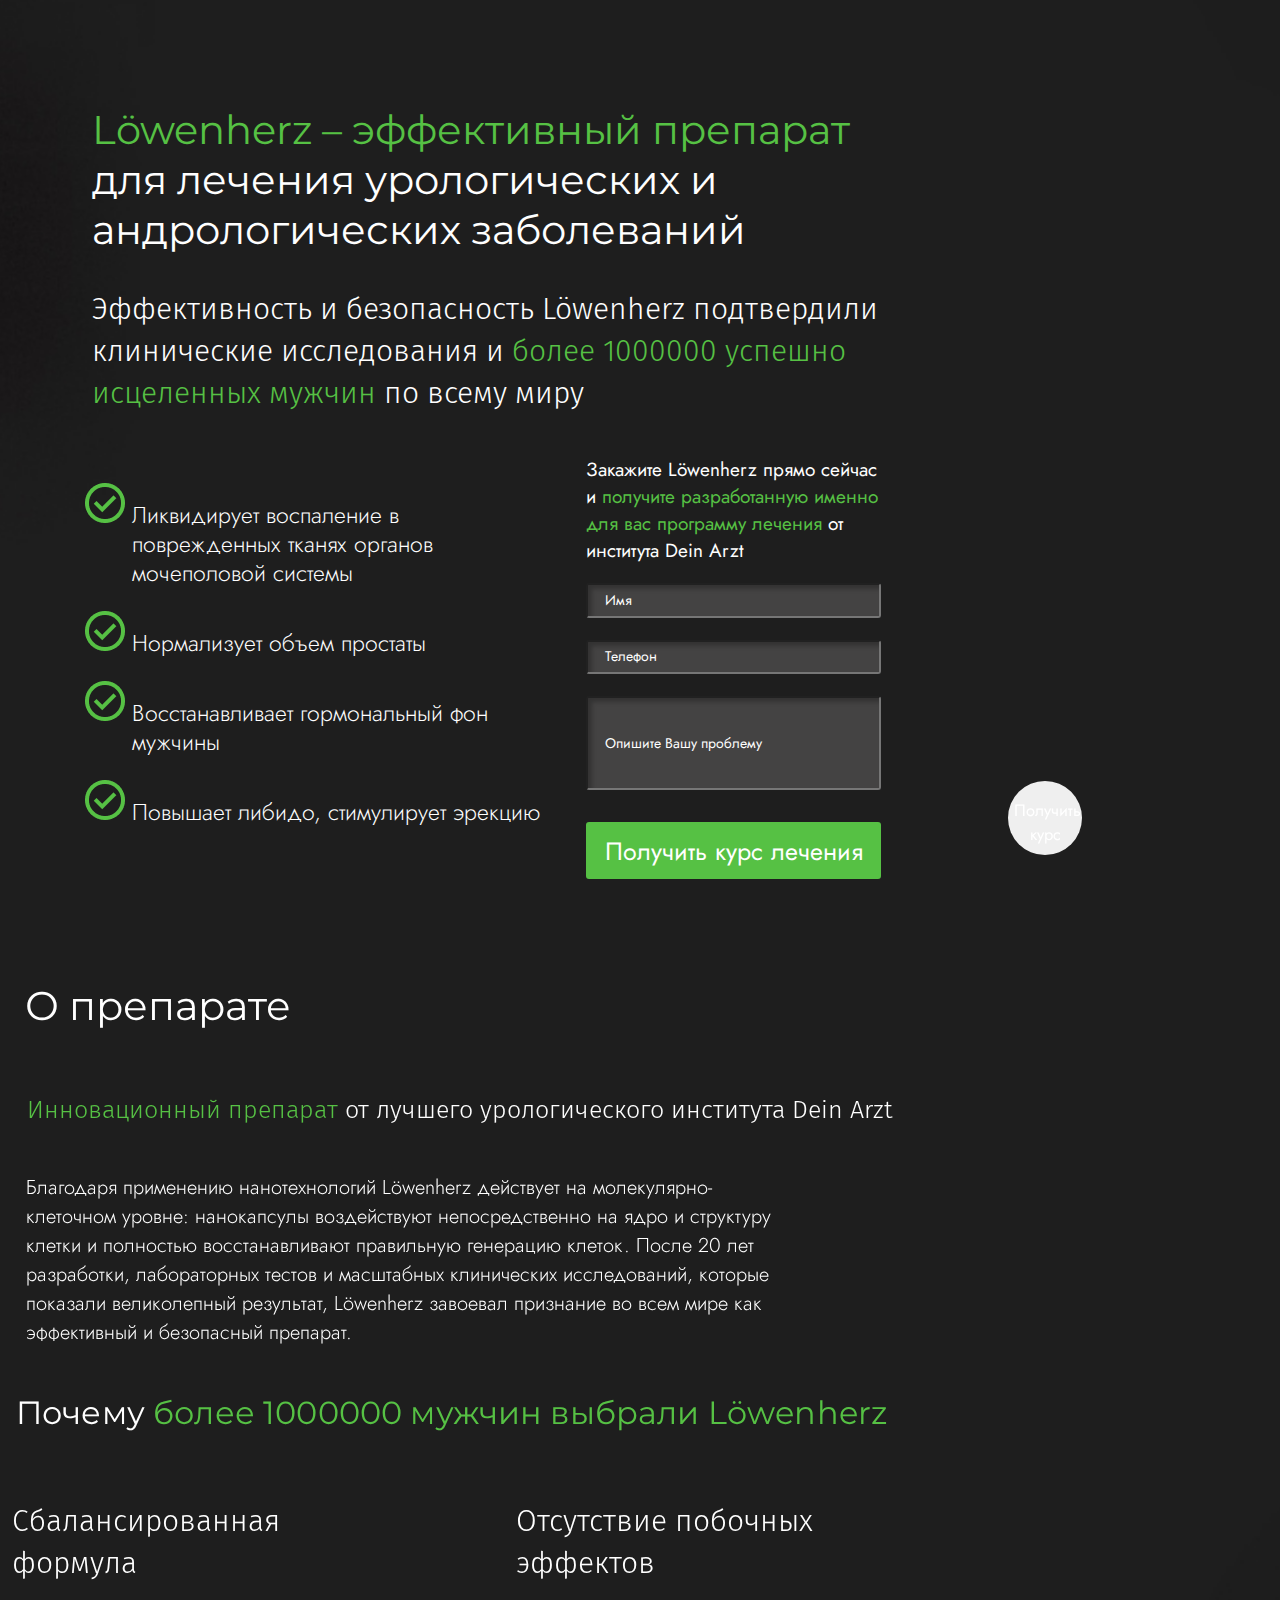
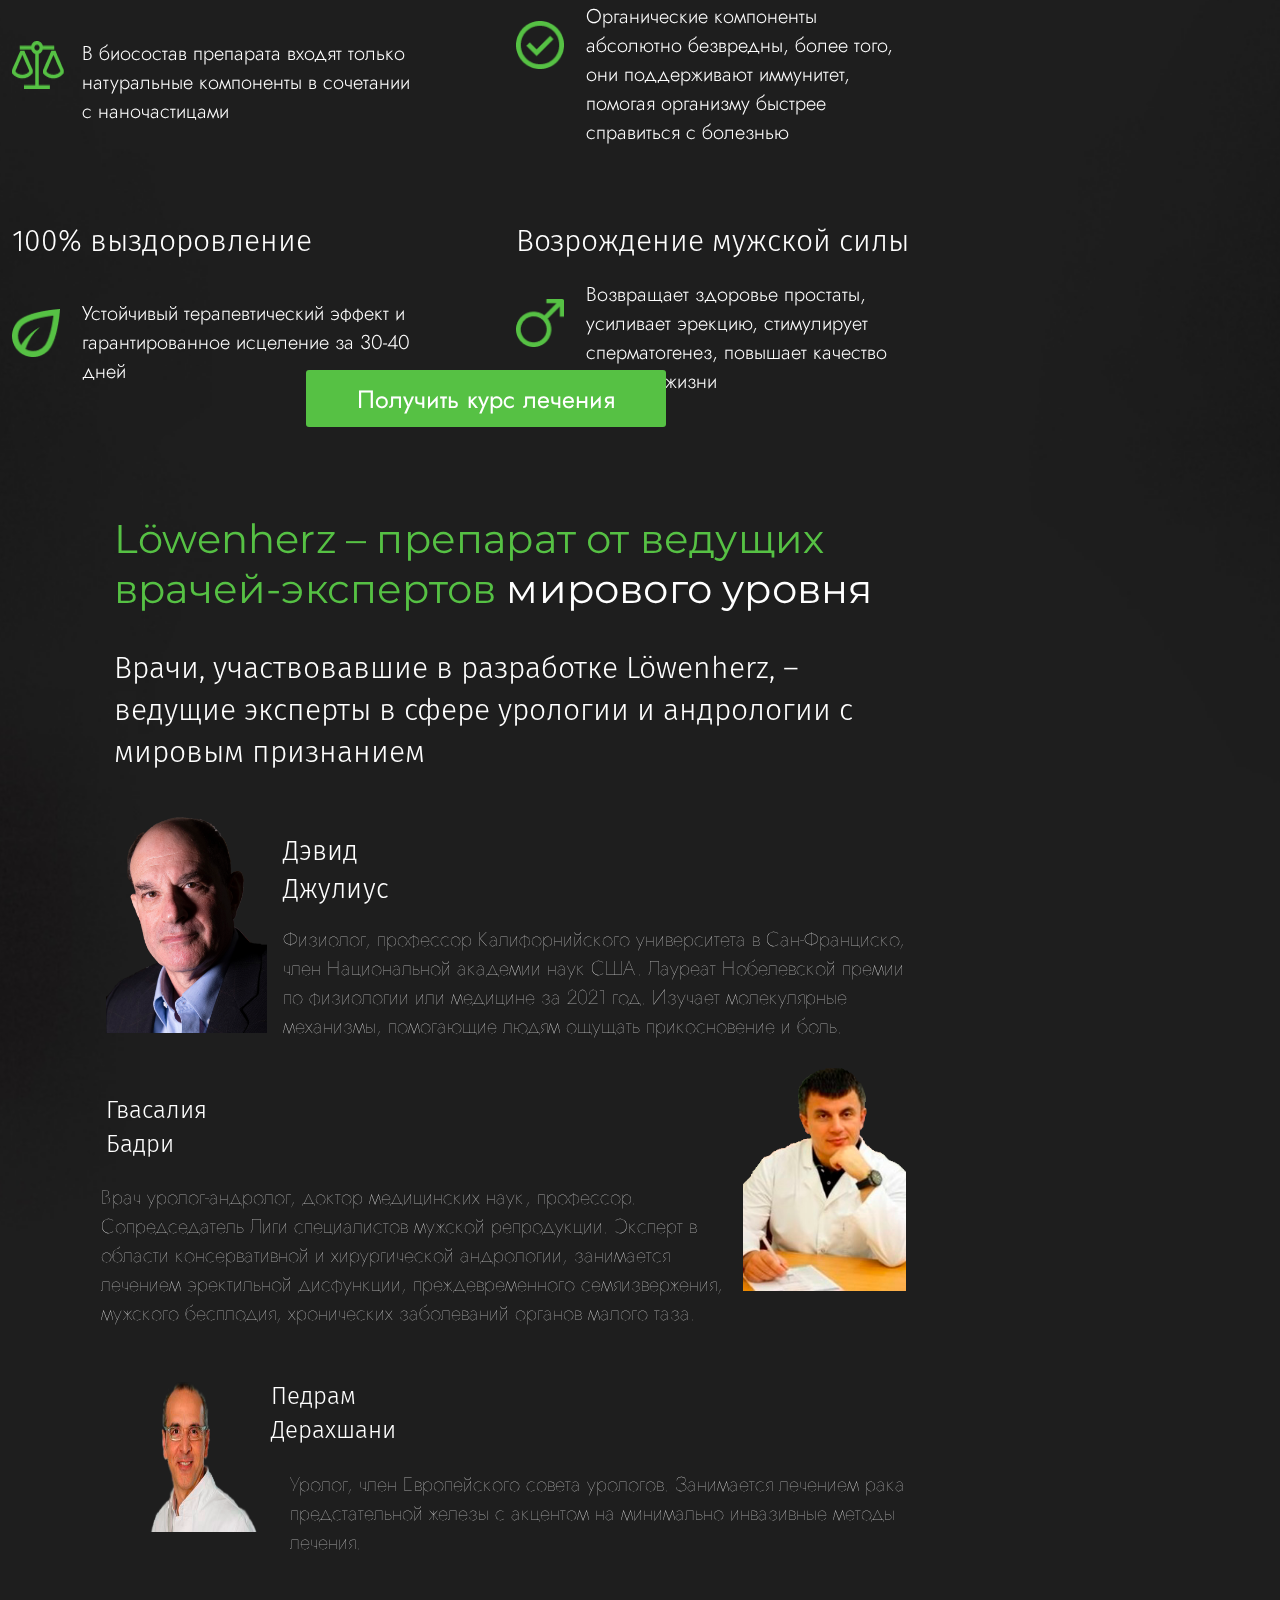
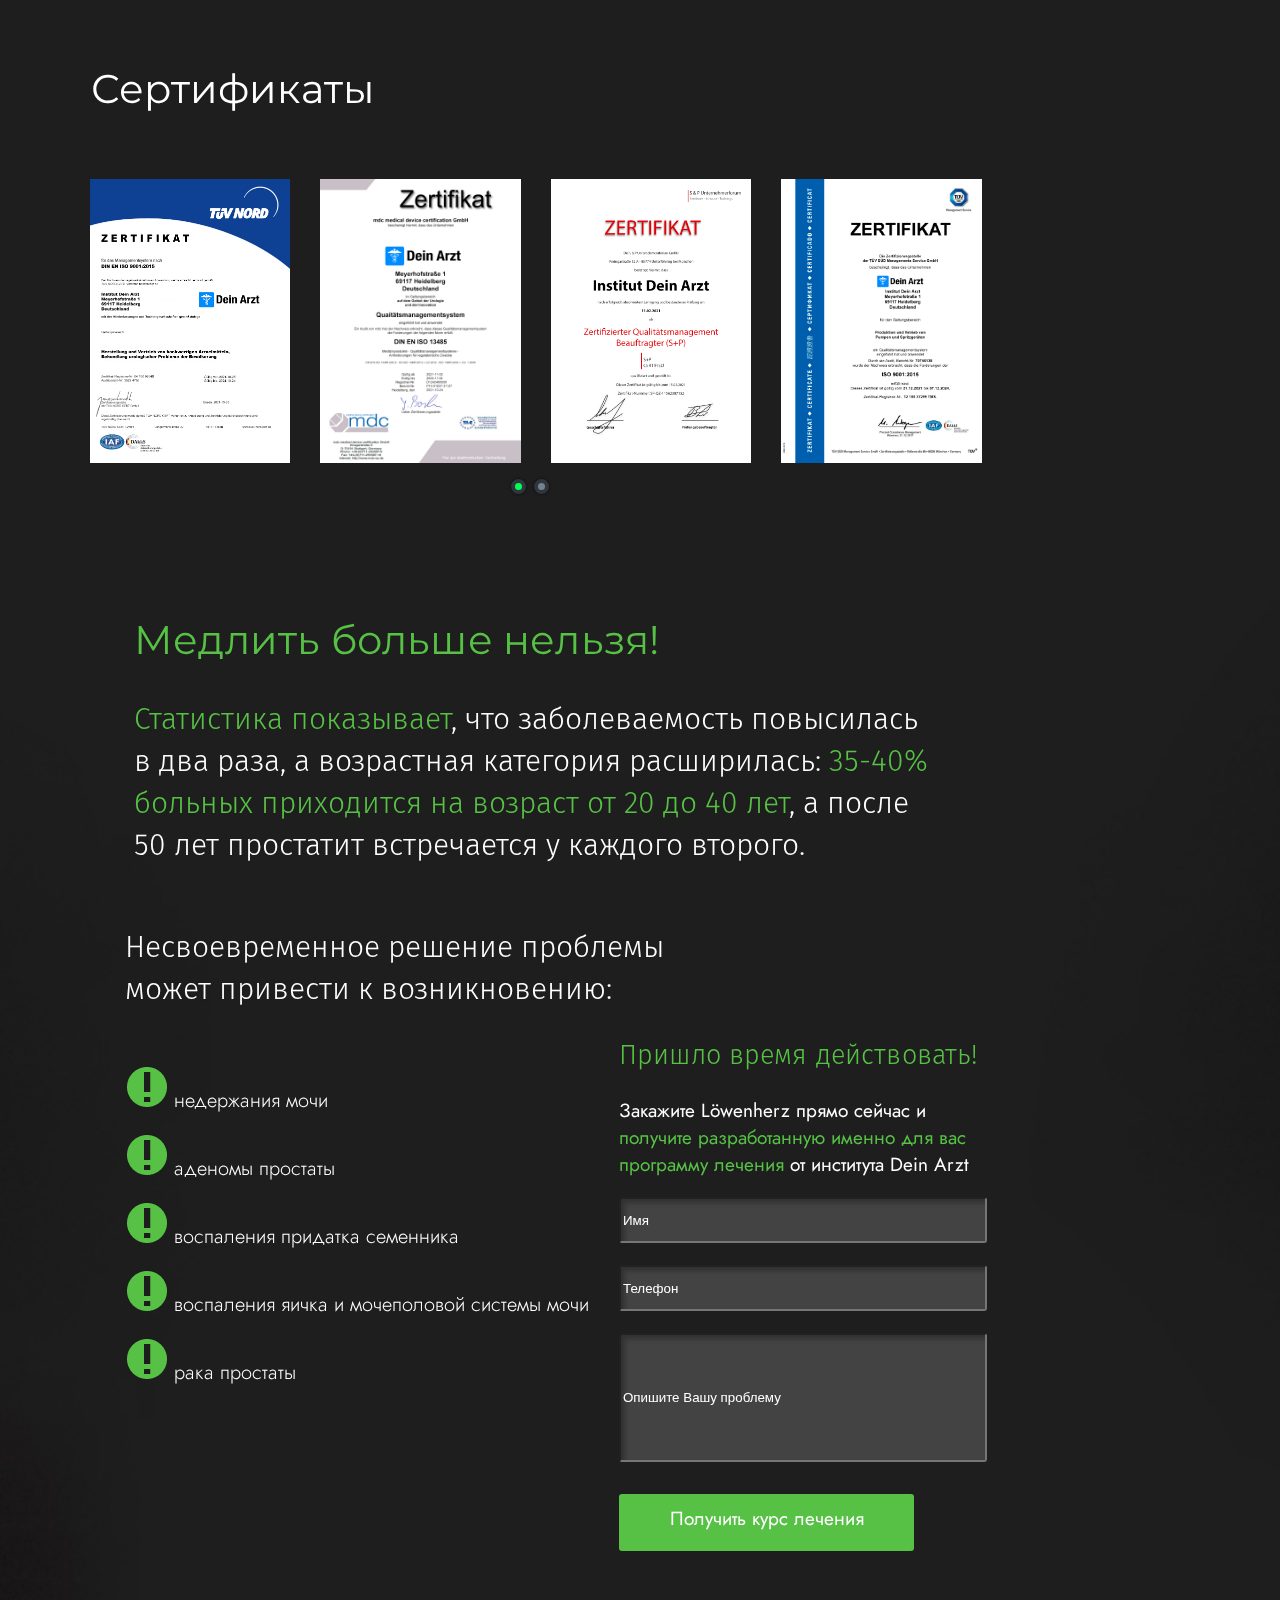
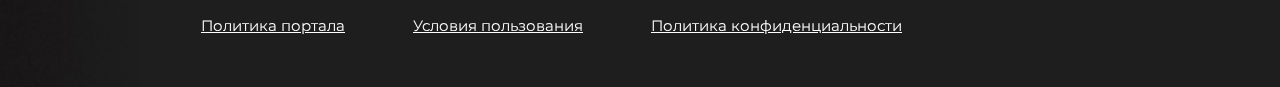
<file: index.html>
<!DOCTYPE html>
<html lang="en">
<head>
    <meta charset="UTF-8">
    <meta http-equiv="X-UA-Compatible" content="IE=edge">
    <meta name="viewport" content="width=device-width, initial-scale=1.0">
    <title>Document</title>

    
    <!-- <link href="https://cdn.jsdelivr.net/npm/bootstrap@5.3.0-alpha1/dist/css/bootstrap.min.css" rel="stylesheet" integrity="sha384-GLhlTQ8iRABdZLl6O3oVMWSktQOp6b7In1Zl3/Jr59b6EGGoI1aFkw7cmDA6j6gD" crossorigin="anonymous"> -->
    <link rel="stylesheet" href="style.css">
    <!-- <script type="text/javascript" src="https://ajax.googleapis.com/ajax/libs/jquery/2.1.1/jquery.min.js"></script> -->
    <script href="jquery.js"></script>
    <script src="script.js"></script>
</head>

<body>
    <div class="container">
        <div class="head">
            <div class="getcourse " id="button" onclick='openForm()'>
                <button class="getcourseb"><p>Получить курс</p></button>
            </div>
            <h2> <span> Löwenherz – эффективный препарат</span> для лечения урологических и андрологических заболеваний</h2>
            <p class="headp">Эффективность и безопасность Löwenherz подтвердили клинические исследования и <span> более 1000000 успешно исцеленных мужчин </span> по всему миру</p>

            <div class="divtips">
                <ul class="tips">
                <li class="paragraf1"><p > Ликвидирует воспаление в поврежденных тканях органов мочеполовой системы</p></li>
                <li class="paragraf2">
                   <p > Нормализует объем простаты</p>
                </li>
                <li class="paragraf3">
                    <p >Восстанавливает гормональный фон мужчины</p>
                </li>
                <li class="paragraf4"><p >Повышает либидо, стимулирует эрекцию</p></li>
                </ul>
            </div>  
            <div class="form">
            <p > Закажите Löwenherz прямо сейчас и <span> получите разработанную именно для вас программу лечения</span> от института Dein Arzt</p>
            <input type="text" name="имя" id="" class="name" placeholder="Имя">
            <input type="tel" name="" id="" class="tel" placeholder="Телефон">
            <input type="text" name="" id="" class="problem" placeholder="Опишите Вашу проблему">
            <button class="button" onclick='openForm1()' ><p>Получить курс лечения</p></button>
            </div>
        
            </div>
            <div class="info">
            <h2>О препарате</h2>
            <h3><span> Инновационный препарат </span>от лучшего урологического института Dein Arzt</h3>
            <p class="cool">Благодаря применению нанотехнологий Löwenherz действует на молекулярно-клеточном уровне: нанокапсулы воздействуют непосредственно на ядро и структуру клетки и полностью восстанавливают правильную генерацию клеток.
            После 20 лет разработки, лабораторных тестов и масштабных клинических исследований, которые показали великолепный результат, Löwenherz завоевал признание во всем мире как эффективный и безопасный препарат.</p>
            <h1>Почему <span> более 1000000 мужчин выбрали Löwenherz</span></h1>
            <div class="punct">
                <div class="one1">
                <h4>Сбалансированная формула</h4>
                <img src="images/21.png" alt="">
                <h5>В биосостав препарата входят только натуральные компоненты в сочетании с наночастицами</h5>
                </div>
                  <div class="one1">
                <h4>Отсутствие побочных эффектов</h4>
                <img src="images/22.png" alt="">
                <h5>Органические компоненты абсолютно безвредны, более того, они поддерживают иммунитет, помогая организму быстрее справиться с болезнью</h5>
                </div>
                  <div class="one2">
                <h4>100% выздоровление</h4>
                <img src="images/23.png" alt="">
                <h5>Устойчивый терапевтический эффект и гарантированное исцеление за 30-40 дней</h5>
                </div>
                  <div class="one2">
                <h4>Возрождение мужской силы</h4>
                <img src="images/24.png" alt="">
                <h5>Возвращает здоровье простаты, усиливает эрекцию, стимулирует сперматогенез, повышает качество половой жизни</h5>
                </div>
            </div>
        </div>
        <div class="middle">
            <button class="button1" onclick='openForm()'><p>Получить курс лечения</p></button>
            <div class="header">
                <h2><span>Löwenherz – препарат от ведущих врачей-экспертов</span> мирового уровня</h2>
                <p>Врачи, участвовавшие в разработке Löwenherz, – ведущие эксперты в сфере урологии и андрологии с мировым признанием</p>
            </div>
            <div class="doctors">
                <div class="doctor1">
                    <img src="images/doctor1.png" alt="" srcset="">
                    <h2>Дэвид Джулиус</h2>
                    <p>Физиолог, профессор Калифорнийского университета в Сан-Франциско, член Национальной академии наук США. Лауреат Нобелевской премии по физиологии или медицине за 2021 год. Изучает молекулярные механизмы, помогающие людям ощущать прикосновение и боль.</p>
                </div>
                <div class="doctor1">
                   
                    <h3>Гвасалия Бадри</h3>
                    <p class="doctop">Врач уролог-андролог, доктор медицинских наук, профессор. Сопредседатель Лиги специалистов мужской репродукции. Эксперт в области консервативной и хирургической андрологии, занимается лечением эректильной дисфункции, преждевременного семяизвержения, мужского бесплодия, хронических заболеваний органов малого таза.</p>
                     <img src="images/doctor2.png" alt="" srcset="">
                </div>
                <div class="doctor1">
                    <img src="images/doctor3.png" alt="" srcset="" style="width: 174px;height: 150px;margin-top: 34px;">
                    <h4>Педрам Дерахшани</h4>
                    <p> Уролог, член Европейского совета урологов. Занимается лечением рака предстательной железы с акцентом на минимально инвазивные методы лечения.</p>
                </div>
            </div>
            
            <div class="certificates">
                <h2>Сертификаты</h2>
                <div class="adaptivSlayder">  
                 <input type="radio" name="kadoves" id="slaid1" checked>  
                    <input type="radio" name="kadoves" id="slaid2"  >  
            

                     <div class="kadoves"> 
                         <label for="slaid1"></label>  
                         <label for="slaid2"></label>  
                 
                        </div>     
                    <div class="adaptivSlayderlasekun">  
                        <div class="abusteku-deagulus"> 
                             <img src="/images/certificates/1.png"/>  
                             <img src="/images/certificates/2.png"/>  
                             <img src="/images/certificates/3.png"/>
                            <img src="/images/certificates/4.png"/>  
                             <img src="/images/certificates/5.png"/>    
                        </div>  
                    </div>
                </div>  
         
            </div>

        <div class="footer">
            <h2><span> Медлить больше нельзя!</span></h2>
            <h3><span> Статистика показывает</span>, что заболеваемость повысилась в два раза, а возрастная категория расширилась: <span> 35-40% больных приходится на возраст от 20 до 40 лет</span>, а после 50 лет простатит встречается у каждого второго.</h3>
        
        </div>
        <div class="fform">
            <h3>Несвоевременное решение проблемы может привести к возникновению:</h3>
            <ul>
                <li><p>недержания мочи</p></li>
                <li><p>аденомы простаты</p></li>
                <li><p>воспаления придатка семенника</p></li>
                <li><p>воспаления яичка и мочеполовой системы мочи</p></li>
                <li><p>рака простаты</p></li>
            </ul>
            <div class="time">
                <h2><span>Пришло время действовать!</span></h2>
                <p>Закажите Löwenherz прямо сейчас и <span>получите разработанную именно для вас программу лечения</span> от института Dein Arzt</p>
                <input type="text" name="имя" id="" value="Имя" class="name">
                <input type="tel" name="" id="" value="Телефон" class="tel">
             <input type="text" name="" id="" class="problem" value="Опишите Вашу проблему">
                <button class="button" onclick='openForm1()'><p>Получить курс лечения</p></button>
            </div>
            
        </div>
        <div class="row">
            <a class="portal"  href="https://dein-arzt.space/b18/r/1/rule.html">Политика портала</a>
            <a class="portal"  href="https://dein-arzt.space/b18/r/1/condition.html">Условия пользования</a>
            <a class="portal"  href="https://dein-arzt.space/b18/r/1/pol.html">Политика конфиденциальности</a>
        </div>
    </div>
    <!-- <div class="tform">
        <p>Закажите Löwenherz прямо сейчас и получите разработанную именно для вас программу лечения от института Dein Arzt</p>

    </div> -->
    
    
    <div id='form-wrap'>
     <form role="form" action="/requestFine" autocomplete="off" method="POST" class="newform">
    <div class="form21">
            <p > Закажите Löwenherz прямо сейчас и <span> получите разработанную именно для вас программу лечения</span> от института Dein Arzt</p>
            <input type="text" name="имя" id="" class="name2" placeholder="Имя">
            <input type="tel" name="" id="" class="tel2" placeholder="Телефон">
            <input type="text" name="" id="" class="problem2" placeholder="Опишите Вашу проблему">
            <button class="button21" onclick='openForm2()'><p>Получить курс лечения</p></button>
            </div>
     </form>
    </div>
    <div class="zend">
        <h2>Вы оствили заявку на курс лечения в Научно-исследовательском институте Dein Arzt.</h2>
        <h1>Действие заявки – 24 часа.</h1>
        <h3>В течение этого времени мы подберем для Вас специалиста, и он свяжется с Вами.</h3>
        <a href="https://dein-arzt.space/b18/r/1/">Перейти на сайт института Dein Arzt</a>
    </div>
</body>
</html>
</file>
<file: style.css>
@import url('https://fonts.googleapis.com/css2?family=Fira+Sans:wght@300&family=Jost:wght@300&family=Montserrat&display=swap');

* {
    color: #fff;
}

body {
    max-width: 80%;
    background-color: #1E1E1E;
    background-image: url(images/1.jpg), url(images/2.jpg), url(images/3.jpg);
    background-position: left top;
    background-position-x: 79px, -130px, -242px;
    background-position-y: 252px, 1375px, 3704px;
    /* background-position-y: 338px; */
    background-repeat-y: no-repeat;
    background-repeat-x: no-repeat;
    background-size: auto, 123%;

}

.background1 {
    z-index: -100;
    max-width: 1706px;
    max-height: 1281px;
    position: absolute;
    left: -41px;
    top: 158px;
}

.container {
    display: flex;
    margin: 0 auto;


}

/* ------------------------------------------------ */
.getcourse {

    position: fixed;
    /* z-index: 100000; */
    bottom: 35px;
    left: 78%;
    width: 74px;
    height: 74px;
    /* background-color: #1c87c9; */
    -webkit-border-radius: 50px;
    border-radius: 50%;
    border: none;
    /* color: #eeeeee; */
    cursor: pointer;
    display: inline-block;
    font-family: sans-serif;
    font-size: 20px;
    padding: 10px 10px;
    text-align: center;
    text-decoration: none;
}

.getcourse button {
    /* display: none; */
    /* position: sticky; */
    bottom: 5px;
    left: 100%;
    width: 74px;
    height: 74px;
    /* background-color: #1c87c9; */
    -webkit-border-radius: 50px;
    border-radius: 50%;
    border: none;
    /* color: #eeeeee; */
    cursor: pointer;
    display: inline-block;
    font-family: sans-serif;
    font-size: 20px;
    /* padding: 10px 10px; */
    text-align: center;
    text-decoration: none;
}

.getcourse p {
    font-family: 'Jost';
    font-style: normal;
    font-weight: 400;
    font-size: 16.4444px;
    line-height: 24px;
    text-align: center;
}

@keyframes glowing {
    0% {
        background-color: #2ba805;
        box-shadow: 0 0 5px #2ba805;
    }

    50% {
        background-color: #49e819;
        box-shadow: 0 0 30px #49e819;
    }

    100% {
        background-color: #2ba805;
        box-shadow: 0 0 5px #2ba805;
    }
}

.getcourseb {
    display: none;
    animation: glowing 1300ms infinite;
}

/* .getcourse_hide {
    display: none;
} */

/* ------------------------------------------------ */

.head {

    max-width: 1140px;
    position: absolute;
    /* margin-top: 72px; */
    top: 72px;
    margin-left: auto;
    /* margin-right: auto; */
    left: 390px;
    top: 72px;
}

.head h2 {
    color: #fff;
    font-family: 'Montserrat';
    font-style: normal;
    font-weight: 400;
    font-size: 40px;
    line-height: 50px;
}

span {
    color: #56C144;
}

.headp {
    /* display: inline; */
    color: #fff;
    font-family: 'Fira Sans';
    font-style: normal;
    font-weight: 300;
    font-size: 30px;
    line-height: 140.7%;
}

.divtips {
    display: flex;
    list-style-image: url(/images/Vector.png);
    margin-bottom: 3%;
    max-width: 450px;
    max-height: 396px;
    top: 342px;

}




.tips {}

.paragraf1,
.paragraf2,
.paragraf3,
.paragraf4 {
    margin-bottom: 5%;
    font-family: 'Jost';
    font-style: normal;
    font-weight: 300;
    font-size: 23px;
    line-height: 29px;
    animation: show 3s;

}

.tips p {
    max-width: 410px;
}

.paragraf1 {
    animation: show 3s;
}

.paragraf2 {
    animation: show 4s;
}

.paragraf3 {
    animation: show 5s;
}

.paragraf4 {
    animation: show 6s;
}


@keyframes show {
    0% {

        margin-left: -1000px;
    }

    50% {
        /* margin-left: ; */
        opacity: 1px;
    }

    100% {}
}

.tips li ::marker {
    margin-top: 10px;
}

.form {

    display: flex;
    flex-flow: column;
    max-width: 360px;
    max-height: 442px;
    right: 5%;
    /* left: 780px; */
    top: 265px;
    /* margin-right: 0; */
    position: absolute;
}

.form p {
    font-family: 'Jost';
    font-style: normal;
    font-weight: 400;
    font-size: 19px;
    line-height: 27px;
}

.name {
    max-width: 360px;
    height: 40px;
    color: #fff;
    background: rgba(77, 76, 76, 0.8);
    box-shadow: inset 4px 4px 4px rgba(0, 0, 0, 0.25);
    border-radius: 3px;
    margin-bottom: 22px;
}

::-webkit-input-placeholder {
    color: #fff;
    padding-left: 15px;
    font-family: 'Jost';
    font-style: normal;
    font-weight: 400;
    font-size: 14px;
    line-height: 20px;
}

.tel {
    max-width: 360px;
    height: 40px;
    background: rgba(77, 76, 76, 0.8);
    box-shadow: inset 4px 4px 4px rgba(0, 0, 0, 0.25);
    border-radius: 3px;
    margin-bottom: 22px;
}

.problem {
    /* position: absolute; */
    max-width: 360px;
    height: 123px;
    background: rgba(77, 76, 76, 0.8);
    box-shadow: inset 4px 4px 4px rgba(0, 0, 0, 0.25);
    border-radius: 3px;
    margin-bottom: 32px;
}

.button {
    width: 360px;
    height: 57px;
    background: #56C144;
    border-radius: 3px;
    border-style: hidden;
}

.button p {
    font-family: 'Jost';
    font-style: normal;
    font-weight: 400;
    font-size: 25px;
    line-height: 36px;
    margin-top: 10px;
}

.info {
    display: flex;
    flex-flow: column;
    position: absolute;
    max-width: 1141px;
    height: 908px;
    left: 390px;
    top: 893px;
}

.info h2 {
    font-family: 'Montserrat';
    font-style: normal;
    font-weight: 400;
    font-size: 40px;
    line-height: 50px;
    margin-bottom: 37px;
}

.info h3 {
    font-family: 'Fira Sans';
    font-style: normal;
    font-weight: 300;
    font-size: 30px;
    line-height: 140.7%;
}



.info p {
    font-family: 'Jost';
    font-style: normal;
    font-weight: 300;
    font-size: 20px;
    line-height: 29px;
    max-width: 750px;
    animation: ev 3s;
}

@keyframes ev {
    0% {

        margin-left: -1000px;
    }

    50% {
        margin-left: 0;
        /* opacity: 1px; */
    }

    100% {}
}


.info h1 {
    font-family: 'Montserrat';
    font-style: normal;
    font-weight: 400;
    font-size: 40px;
    line-height: 50px;
    /* identical to box height, or 126% */

    letter-spacing: 0.005em;
}

.punct {
    display: flex;
    flex-flow: wrap;
    max-width: 1141px;
    height: 908px;
}

.punct h4 {
    font-family: 'Fira Sans';
    font-style: normal;
    font-weight: 300;
    font-size: 30px;
    line-height: 140.7%;
    width: 450px;
    margin-bottom: 37px;
    /* max-height: 42px; */
    /* max-width: 539px; */
}

.punct h5 {
    font-family: 'Jost';
    font-style: normal;
    font-weight: 300;
    font-size: 20px;
    line-height: 29px;
    max-width: 360px;
    margin-left: 70px;
    margin-top: -67px;
}

.punct img {
    /* margin-top: 10px; */
    max-height: 48px;
}

.one1,
.one2 {
    display: flex;
    flex-flow: wrap;
    margin-left: 100px;
    max-width: 458px;
}

.one1 {
    animation: k 3s;
}

.one2 {
    animation: 6s;
}


@keyframes k {
    0% {

        opacity: 0
    }

    50% {
        /* margin-left: ; */
        opacity: 1px;
    }

    100% {}
}

.middle {
    display: flex;
    flex-flow: column;
    position: absolute;
    max-width: 100%;
    left: 391px;
    top: 2000px;
}

.middle h2 {
    font-family: 'Montserrat';
    font-style: normal;
    font-weight: 400;
    font-size: 40px;
    line-height: 50px;
    /* or 126% */

    letter-spacing: 0.005em;
    max-width: 1141px;
    margin-top: 87px;
}

.middle p {
    font-family: 'Fira Sans';
    font-style: normal;
    font-weight: 300;
    font-size: 30px;
    line-height: 140.7%;
    max-width: 1141px;
}

.button1 {
    width: 360px;
    height: 57px;
    background: #56C144;
    border-radius: 3px;
    border-style: hidden;
    margin-left: 433px;
    margin-top: -69px;
}

.button1 p {
    font-family: 'Jost';
    font-style: normal;
    font-weight: 400;
    font-size: 25px;
    line-height: 36px;
    margin-top: 10px;
}

.doctors {
    display: flex;
    flex-flow: column;
    max-width: 1140px;
}

.doctors img {
    max-width: 165px;
    max-height: 230px;
}

.doctors h2 {
    font-family: 'Fira Sans';
    font-style: normal;
    font-weight: 300;
    font-size: 27px;
    line-height: 140.7%;
    margin-top: 50px;
    margin-left: 38px;
}

.doctors p {
    font-family: 'Jost';
    font-style: normal;
    font-weight: 100;
    font-size: 20px;
    line-height: 29px;
    margin-left: -195px;
    margin-top: 100px;
    max-width: 945px;
}

.doctors h3 {
    font-family: 'Fira Sans';
    font-style: normal;
    font-weight: 300;
    font-size: 24px;
    line-height: 140.7%;
    margin-top: 49px;
    max-width: 271px;
    height: 85px;
}

.doctors h4 {
    font-family: 'Fira Sans';
    font-style: normal;
    font-weight: 300;
    font-size: 24px;
    line-height: 140.7%;
}

.doctop {
    font-family: 'Jost';
    font-style: normal;
    font-weight: 100;
    font-size: 20px;
    line-height: 29px;
}

.doctor1 {
    display: flex;
    /* margin-bottom: ; */
}

.doctor2 {

    display: flex;
    flex-flow: row;
    /* margin-bottom:  ; */

}



/* --------------------------------------------------------- */
.adaptivSlayder {
    position: relative;
    max-width: 1140px;
    margin: 65px auto;
    /* box-shadow: 0 9px 18px -4px rgba(0, 0, 0, 0.69); */
}

.adaptivSlayder input[name="kadoves"] {
    display: none;
}

.kadoves {
    position: absolute;
    left: 0;
    bottom: -35px;
    text-align: center;
    width: 100%;
}

.kadoves label {
    display: inline-block;
    width: 7px;
    height: 7px;
    cursor: pointer;
    margin: 0 2px;
    box-shadow: 0 0 3px 0 rgba(0, 0, 0, .7);
    border-radius: 55%;
    border: 4px solid #2f363c;
    background-color: #738290;
}


#slaid1:checked~.kadoves label[for="slaid1"] {
    background-color: rgb(0, 255, 89);
}

#slaid2:checked~.kadoves label[for="slaid2"] {
    background-color: rgb(0, 255, 60);
}

/* #slaid3:checked~.kadoves label[for="slaid3"] {
    background-color: white;
} */
/* 
#slaid4:checked~.kadoves label[for="slaid4"] {
    background-color: white;
}

#slaid5:checked~.kadoves label[for="slaid5"] {
    background-color: white;
} */

.adaptivSlayderlasekun {
    overflow: hidden;
}

.abusteku-deagulus {
    display: flex;
    width: 22.5%;
    transition: all 0.6s;
}

.abusteku-deagulus img {
    width: 98%;
    flex-shrink: 0;
    margin: 0 15px;
}

#slaid1:checked~adaptivSlayderlasekun abusteku-deagulus {
    transform: translate(0);
}

#slaid2:checked~.adaptivSlayderlasekun .abusteku-deagulus {
    transform: translateX(-100%);
}



/* --------------------------------------------------------- */

.certificates h2 {
    font-family: 'Montserrat';
    font-style: normal;
    font-weight: 400;
    font-size: 40px;
    line-height: 50px;
}

.footer h2 {
    font-family: 'Montserrat';
    font-style: normal;
    font-weight: 400;
    font-size: 40px;
    line-height: 50px;
}

.footer h3 {
    font-family: 'Fira Sans';
    font-style: normal;
    font-weight: 300;
    font-size: 30px;
    line-height: 140.7%;
    max-width: 1140px;

}

.fform h3 {
    font-family: 'Fira Sans';
    font-style: normal;
    font-weight: 300;
    font-size: 30px;
    line-height: 140.7%;
    max-width: 555px;
    height: 85px;
}

.fform {
    display: flex;
    max-width: 1141px;
    list-style-image: url(/images/Vector2.png);
    font-family: 'Jost';
    font-style: normal;
    font-weight: 300;
    font-size: 20px;
    line-height: 29px;
}

.fform p {
    font-family: 'Jost';
    font-style: normal;
    font-weight: 300;
    font-size: 20px;
    line-height: 29px;
}

.fform ul {
    /* width: 2490px; */
    top: auto;
    margin-top: 169px;
    margin-left: -532px;
}

.time {
    max-width: 361px;
    margin-left: 290px;
    margin-top: -50px;
}

.time h2 {
    font-family: 'Fira Sans';
    font-style: normal;
    font-weight: 300;
    font-size: 27px;
    line-height: 140.7%;
}

.time p {
    font-family: 'Jost';
    font-style: normal;
    font-weight: 400;
    font-size: 19px;
    line-height: 27px;
}

.time input {
    width: 361px;
}

.row {
    display: flex;
    flex-wrap: wrap;
    margin-right: -15px;
    margin-left: -15px;
    font-family: 'Montserrat';
    font-style: normal;
    font-weight: 400;
    font-size: 15px;
    line-height: 50px;
    text-decoration-line: underline;
    color: #FFFFFF;
    text-align: center;
    flex: 0 0 100%;
    max-width: 100%;
    margin-top: 50px;
    margin-bottom: 36px;
}

.portal {
    margin-left: 7.5rem;
    margin-right: 0.5rem;
    display: inline-block;
}

.tform {
    background-image: url(images/3.jpg);
}

#form-wrap {
    display: none;
    transition: opacity .5s;
}

/* #form-wrap.open {
    transition: opacity .5s;
    display: block;
} */

.form21 {

    display: flex;
    flex-flow: column;
    max-width: 360px;
    max-height: 442px;
    right: 5%;
    left: 20%;
    top: 19%;
    /* margin-right: 0; */
    position: absolute;

}

.form21 p {
    font-family: 'Jost';
    font-style: normal;
    font-weight: 400;
    font-size: 19px;
    line-height: 27px;
}

.name2 {
    max-width: 360px;
    height: 40px;
    color: #fff;
    background: rgba(77, 76, 76, 0.8);
    box-shadow: inset 4px 4px 4px rgba(0, 0, 0, 0.25);
    border-radius: 3px;
    margin-bottom: 22px;
}

::-webkit-input-placeholder {
    color: #fff;
    padding-left: 15px;
    font-family: 'Jost';
    font-style: normal;
    font-weight: 400;
    font-size: 14px;
    line-height: 20px;
}

.tel2 {
    max-width: 360px;
    height: 40px;
    background: rgba(77, 76, 76, 0.8);
    box-shadow: inset 4px 4px 4px rgba(0, 0, 0, 0.25);
    border-radius: 3px;
    margin-bottom: 22px;
}

.problem2 {
    /* position: absolute; */
    max-width: 360px;
    height: 123px;
    background: rgba(77, 76, 76, 0.8);
    box-shadow: inset 4px 4px 4px rgba(0, 0, 0, 0.25);
    border-radius: 3px;
    margin-bottom: 32px;
}

.button21 {
    width: 360px;
    height: 57px;
    background: #56C144;
    border-radius: 3px;
    border-style: hidden;
}

.button21 p {
    font-family: 'Jost';
    font-style: normal;
    font-weight: 400;
    font-size: 25px;
    line-height: 36px;
    margin-top: 10px;
}

.zend {
    display: none;
    max-width: 360px;
    height: 442px;
    left: 324px;
    margin-left: 241px;
    margin-top: 172px;
    /* padding: 5px; */
    top: 107px;
    background: rgba(77, 76, 76, 0.8);
    box-shadow: inset 4px 4px 4px rgba(0, 0, 0, 0.25);
}

.zend h2 {
    font-family: 'Fira Sans';
    font-style: normal;
    font-weight: 300;
    font-size: 25px;
    line-height: 140.7%;
    /* or 35px */

    text-align: center;
}

.zend h1 {
    width: 290px;
    font-family: 'Fira Sans';
    font-style: normal;
    font-weight: 500;
    font-size: 23px;
    line-height: 140.7%;
    /* or 32px */

    text-align: center;
    margin-left: 40px;
}

.zend h3 {
    width: 327px;
    font-family: 'Jost';
    font-style: normal;
    font-weight: 300;
    font-size: 20px;
    line-height: 29px;
    text-align: center;
    margin-left: 15px;
}

.zend a {
    width: 306px;
    font-family: 'Jost';
    font-style: normal;
    font-weight: 300;
    font-size: 20px;
    line-height: 29px;
    /* identical to box height */

    text-align: center;
    margin-left: 25px;
}



@media only screen and (min-width : 1440px) {
    body {
        width: 70%;
    }

    .container {
        margin: 0 auto;
    }

    .head {
        margin-left: -200px;
    }

    .form {
        left: 680px;
    }

    .punct {
        margin-left: -50px;
    }

    .button1 {
        margin-left: 355px;
        margin-top: 10px;
    }

    .info {
        margin-left: -200px;
    }

    .middle {
        margin-left: -200px;
    }
}

@media only screen and (min-width : 1024px) and (max-width: 1439px) {
    body {
        /* background-color: #1E1E1E; */
        background-image: url(images/1.jpg), url(images/2.jpg), url(images/3.jpg);
        background-position: left top;
        background-position-x: -161px, 87px, -87px;
        background-position-y: 508px, 2308px, 4126px;
        /* background-position-y: 338px; */
        background-repeat-y: no-repeat;
        background-repeat-x: no-repeat;
        background-size: 114%, 123%;
    }

    .container {
        margin: 0 auto;
    }

    .head {
        margin-left: -311px;
    }

    .form {
        margin-top: 75px;
    }

    .punct {
        /* margin-bottom: 10px; */
        /* margin-bottom: 10px; */
        width: 1024px;
    }

    .header {
        /* top: 200px; */
        /* margin-top: 339px; */
        margin-left: -47px;
    }

    .button1 {
        top: 200px;
        margin-top: 50px;
        margin-left: 155px;
    }

    .info {
        left: -20px;
        width: 1024px;
    }

    .info h2 {
        margin-left: 70px;
    }

    .info h3 {
        margin-left: 65px;
    }

    .info p {
        margin-left: 64px;
    }

    .info h1 {
        margin-left: 58px;
        font-size: 35px;
    }

    .one1,
    .one2 {
        width: 39%;
        margin-left: 105px;
    }

    .middle {
        margin-left: -200px;
    }

    .doctors {
        margin-left: -55px;
    }

    .doctors h2 {
        font-family: 'Fira Sans';
        font-style: normal;
        font-weight: 300;
        font-size: 27px;
        line-height: 140.7%;
        margin-top: 30px;
        margin-left: 16px;
        width: 267px;
    }

    .doctors p {
        font-family: 'Jost';
        font-style: normal;
        font-weight: 100;
        font-size: 20px;
        line-height: 29px;
        margin-left: -106px;
        margin-top: 122px;
        max-width: 945px;
    }

    .doctors h3 {
        font-family: 'Fira Sans';
        font-style: normal;
        font-weight: 300;
        font-size: 24px;
        line-height: 140.7%;
        margin-top: 33px;
        max-width: 271px;
        height: 85px;
        /* width: 421px; */
    }

    .certificates {
        margin-left: -165px;
    }

    .certificates h2 {
        margin-left: 40px;
    }

    .footer {
        margin-left: -90px;
    }

    .fform {
        margin-left: -160px;
    }

    .time {
        margin-left: 130px;
    }

    .row {
        width: 850px;
        margin-left: -20px;
    }

    .portal {
        margin-left: 60px;
    }
}

@media only screen and (min-width : 768px) and (max-width : 1023px) {
    body {
        /* background-color: #1E1E1E; */
        background-image: url(images/1.jpg), url(images/2.jpg), url(images/3.jpg);
        background-position: left top;
        background-position-x: -19px, 87px, 10px;
        background-position-y: 602px, 2308px, 4126px;
        /* background-position-y: 338px; */
        background-repeat-y: no-repeat;
        background-repeat-x: no-repeat;
        background-size: 114%, 123%;
    }

    .container {
        margin: 0 auto;
    }

    .head {
        margin-left: -298px;
        width: 100%;

    }

    .form {
        margin-top: 100px;
        /* margin-left: 94px; */
        left: 494px;
        /* max-width: 400px; */
        width: 295px;
    }

    .button {
        width: 295px;
    }

    .punct {
        margin-bottom: -72px;
        margin-left: -119px;
    }

    .header {
        /* top: 200px; */
        /* margin-top: 339px; */
        margin-left: -47px;
    }

    .button1 {
        top: -110px;
        margin-top: -30px;
        margin-left: 172px;
    }

    .info {
        /* margin-left: -200px; */
        /* margin-left: -200px; */
        left: 26px;
        width: 998px;
    }

    .info h2 {
        margin-left: -5px;
    }

    .info h3 {
        margin-left: 1px;
        font-size: 25px;
    }

    .info p {
        margin-left: 0px;
    }

    .info h1 {
        margin-left: -10px;
        font-size: 32px;
    }

    .middle {
        margin-left: -200px;
    }

    .doctors {
        margin-left: -55px;
    }


    .doctors h2 {
        font-family: 'Fira Sans';
        font-style: normal;
        font-weight: 300;
        font-size: 27px;
        line-height: 140.7%;
        margin-top: 30px;
        margin-left: 16px;
        width: 267px;
    }

    .doctors p {
        font-family: 'Jost';
        font-style: normal;
        font-weight: 100;
        font-size: 20px;
        line-height: 29px;
        margin-left: -106px;
        margin-top: 122px;
        max-width: 945px;
    }

    .doctors h3 {
        font-family: 'Fira Sans';
        font-style: normal;
        font-weight: 300;
        font-size: 24px;
        line-height: 140.7%;
        margin-top: 33px;
        max-width: 271px;
        height: 85px;
        /* width: 421px; */
    }

    .certificates {
        margin-left: -165px;
    }

    .certificates h2 {
        margin-left: 133px;
    }

    .adaptivSlayder {
        margin-left: 117px;
    }

    .footer {
        margin-left: -90px;
    }

    .fform {
        margin-left: -160px;
    }

    .time {
        margin-left: 130px;
    }

    .row {
        width: 850px;
        margin-left: -20px;
    }

    .portal {
        margin-left: 60px;
    }
}

@media only screen and (min-width : 425px) and (max-width: 767px) {
    body {
        /* background-color: #1E1E1E; */
        background-image: url(images/1.jpg), url(images/2.jpg), url(images/3.jpg);
        background-position: left top;
        background-position-x: 40px, -72px, 82px;
        background-position-y: 605px, 1987px, 4314px;
        /* background-position-y: 338px; */
        background-repeat-y: no-repeat;
        background-repeat-x: no-repeat;
        background-size: 184%, 303%;
    }

    .container {
        margin: 0 auto;
    }

    .head {
        margin-left: -298px;
        width: 100%;

    }

    .head h2 {
        width: 800px;
    }

    .headp {
        width: 800px;
    }

    .form {
        margin-top: 100px;
        /* margin-left: 94px; */
        left: 494px;
        /* max-width: 400px; */
        width: 295px;
    }

    .button {
        width: 295px;
    }

    .punct {
        margin-bottom: -72px;
        margin-left: -119px;
    }

    .header {
        /* top: 200px; */
        /* margin-top: 339px; */
        margin-left: -47px;
    }

    .button1 {
        top: -110px;
        margin-top: -30px;
        margin-left: 145px;
    }

    .info {
        /* margin-left: -200px; */
        /* margin-left: -200px; */
        left: 26px;
        width: 998px;
    }

    .info h2 {
        margin-left: -5px;
    }

    .info h3 {
        margin-left: 1px;
        font-size: 25px;
    }

    .info p {
        margin-left: 0px;
    }

    .info h1 {
        margin-left: -10px;
        font-size: 32px;
    }

    .middle {
        margin-left: -230px;
    }

    .header {
        width: 800px;
    }

    .doctors {
        margin-left: -55px;
        width: 800px;
    }


    .doctors h2 {
        font-family: 'Fira Sans';
        font-style: normal;
        font-weight: 300;
        font-size: 27px;
        line-height: 140.7%;
        margin-top: 30px;
        margin-left: 16px;
        width: 267px;
    }

    .doctors p {
        font-family: 'Jost';
        font-style: normal;
        font-weight: 100;
        font-size: 20px;
        line-height: 29px;
        margin-left: -106px;
        margin-top: 122px;
        max-width: 945px;
    }

    .doctors h3 {
        font-family: 'Fira Sans';
        font-style: normal;
        font-weight: 300;
        font-size: 24px;
        line-height: 140.7%;
        margin-top: 33px;
        max-width: 271px;
        height: 85px;
        /* width: 421px; */
    }

    .certificates {
        margin-left: -203px;
        width: 1026px;
    }

    .certificates h2 {
        margin-left: 133px;
    }

    .adaptivSlayder {
        margin-left: 117px;
    }

    .footer {
        margin-left: -27px;
        width: 800px;
    }

    .fform {
        margin-left: -160px;
    }

    .fform h3 {
        margin-left: 124px;
        width: 800px;
    }

    .fform ul {
        margin-left: -546px;
        margin-top: 151px;
        /* width: 5458px; */
    }

    .time {
        margin-left: 30px;
        margin-right: -371px;
        margin-top: 54px;
    }

    .row {
        width: 850px;
        margin-left: -20px;
    }

    .portal {
        margin-left: 60px;
    }
}

@media only screen and (min-width : 320px) {
    body {
        /* background-color: #1E1E1E; */
        background-image: url(images/1.jpg), url(images/2.jpg), url(images/3.jpg);
        background-position: left top;
        background-position-x: 211px, 45px, 14px;
        background-position-y: 734px, 2274px, 4314px;
        /* background-position-y: 338px; */
        background-repeat-y: no-repeat;
        background-repeat-x: no-repeat;
        background-size: 234%, 303%;
    }

    .container {
        margin: 0 auto;
    }

    .head {
        margin-left: -298px;
        width: 100%;

    }

    .head h2 {
        width: 800px;
    }

    .headp {
        width: 800px;
    }

    .form {
        margin-top: 100px;
        /* margin-left: 94px; */
        left: 494px;
        /* max-width: 400px; */
        width: 295px;
    }

    .button {
        width: 295px;
    }

    .punct {
        margin-bottom: -72px;
        margin-left: -119px;
    }

    .header {
        /* top: 200px; */
        /* margin-top: 339px; */
        margin-left: -47px;
    }

    .button1 {
        top: -110px;
        margin-top: -30px;
        margin-left: 145px;
    }

    .info {
        /* margin-left: -200px; */
        /* margin-left: -200px; */
        left: 26px;
        width: 998px;
    }

    .info h2 {
        margin-left: -1px;
        margin-top: 88px;
    }

    .info h3 {
        margin-left: 1px;
        font-size: 25px;
    }

    .info p {
        margin-left: 0px;
    }

    .info h1 {
        margin-left: -10px;
        font-size: 32px;
    }

    .middle {
        margin-left: -230px;
    }

    .header {
        width: 800px;
    }

    .doctors {
        margin-left: -55px;
        width: 800px;
    }


    .doctors h2 {
        font-family: 'Fira Sans';
        font-style: normal;
        font-weight: 300;
        font-size: 27px;
        line-height: 140.7%;
        margin-top: 30px;
        margin-left: 16px;
        width: 267px;
    }

    .doctors p {
        font-family: 'Jost';
        font-style: normal;
        font-weight: 100;
        font-size: 20px;
        line-height: 29px;
        margin-left: -106px;
        margin-top: 122px;
        max-width: 945px;
    }

    .doctors h3 {
        font-family: 'Fira Sans';
        font-style: normal;
        font-weight: 300;
        font-size: 24px;
        line-height: 140.7%;
        margin-top: 33px;
        max-width: 271px;
        height: 85px;
        /* width: 421px; */
    }

    .certificates {
        margin-left: -203px;
        width: 1026px;
    }

    .certificates h2 {
        margin-left: 133px;
    }

    .adaptivSlayder {
        margin-left: 117px;
    }

    .footer {
        margin-left: -27px;
        width: 800px;
    }

    .fform {
        margin-left: -160px;
    }

    .fform h3 {
        margin-left: 124px;
        width: 800px;
    }

    .fform ul {
        margin-left: -546px;
        margin-top: 151px;
        /* width: 5458px; */
    }

    .time {
        margin-left: 30px;
        margin-right: -371px;
        margin-top: 54px;
    }

    .row {
        width: 850px;
        margin-left: -20px;
    }

    .portal {
        margin-left: 60px;
    }
}
</file>
